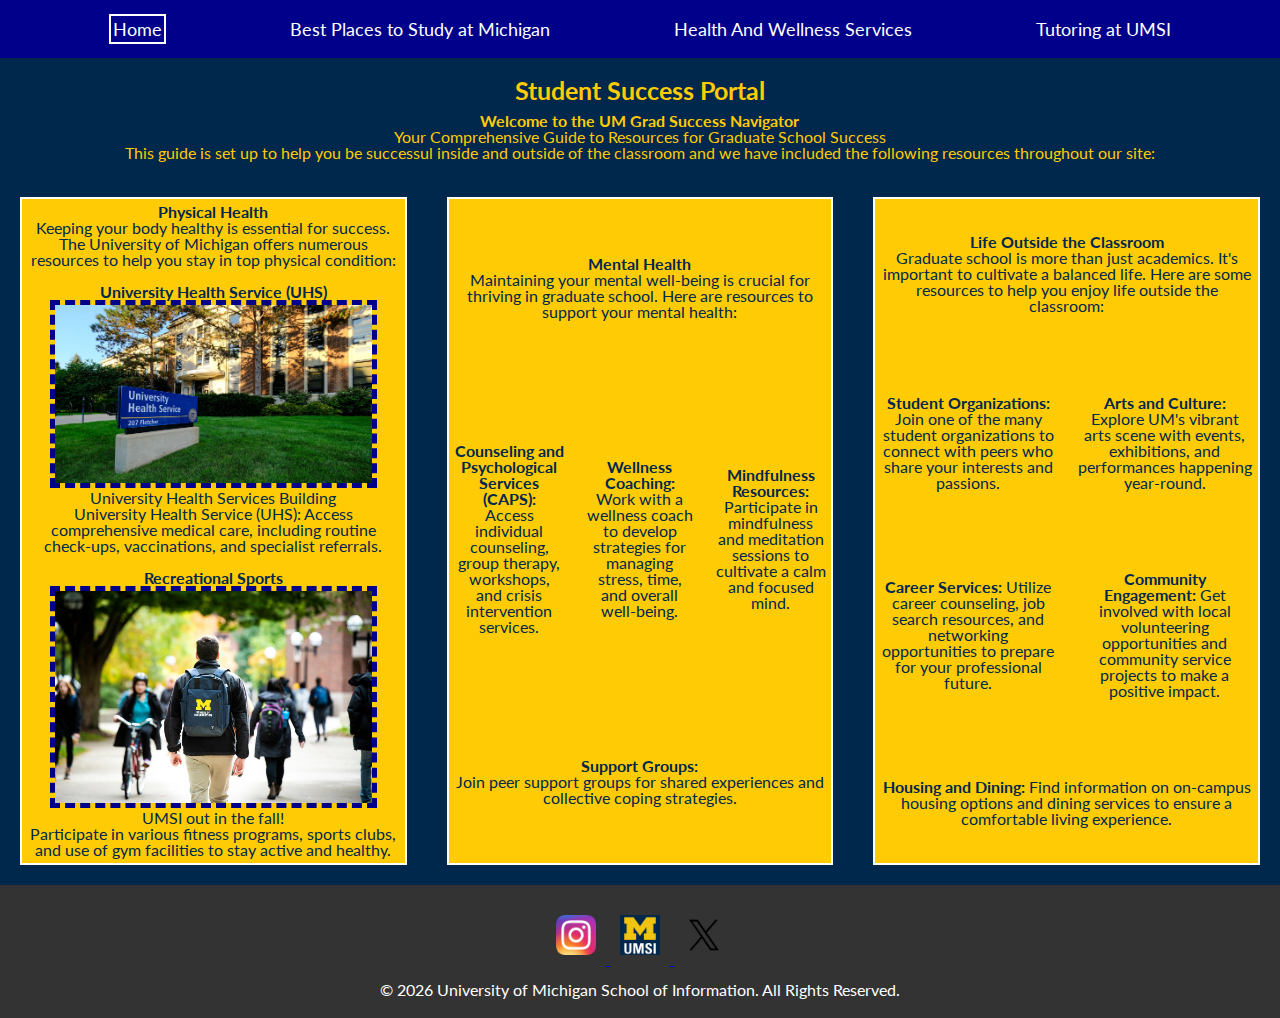
<file: index.html>
<!DOCTYPE html>
<html lang="en">
<head>
    <meta charset="UTF-8">
    <meta name="viewport" content="width=device-width, initial-scale=1.0">
    <link rel="preconnect" href="https://fonts.googleapis.com">
<link rel="preconnect" href="https://fonts.gstatic.com" crossorigin>
<link href="https://fonts.googleapis.com/css2?family=Lato:ital,wght@0,100;0,300;0,400;0,700;0,900;1,100;1,300;1,400;1,700;1,900&display=swap" rel="stylesheet">
    <link rel="stylesheet" type="text/css" href="css/html5reset.css">
    <link rel="stylesheet" type="text/css" href="css/style.css">
    <title>Student Success Portal</title>
</head>
<body class="index-body">
    <div class="skip"><a href="#main-index">Skip to Main Content</a></div>
    <header id="navigation-links">
        <nav>
            <ul>
                <li><a id="current-page" href = "index.html">Home</a></li>
                <li><a href = "study_spots.html">Best Places to Study at Michigan</a></li>
                <li><a href = "health_wellness.html">Health And Wellness Services</a></li>
                <li><a href = "tutoring.html">Tutoring at UMSI</a></li>
            </ul>
        </nav>
        <h1>Student Success Portal</h1>

    </header>
    <main id="main-index">
        <section id="grad-navigator">
            <h2>Welcome to the UM Grad Success Navigator</h2>
            <p> Your Comprehensive Guide to Resources for Graduate School Success</p>
            <p>This guide is set up to help you be successul inside and outside of the classroom and we have included the following resources throughout our site:</p>
           
            <br>
        </section>
        <section id="physical-rec">
            <h2>Physical Health</h2>
            <p>Keeping your body healthy is essential for success. The University of Michigan offers numerous resources to help you stay in top physical condition:</p>
            <article>
                <br>
                <h3>University Health Service (UHS)</h3>
                <figure>
                    <img src="images/UHS.jpg" alt="University Health Services building">
                    <figcaption>University Health Services Building</figcaption>
                </figure>
                <p>University Health Service (UHS): Access comprehensive medical care, including routine check-ups, vaccinations, and specialist referrals.</p>
            </article>
            <article>
                <br>
                <h3>Recreational Sports</h3>
                <figure>
                    <img src="images/UMSI_CampusFall_UMSIBackpack_02.jpg" alt="A student wears a UMSI backpack in fall on the drag.">
                    <figcaption>UMSI out in the fall!</figcaption>
                </figure>
                <p>Participate in various fitness programs, sports clubs, and use of gym facilities to stay active and healthy.</p>
            </article>
        </section>
        <section class="index-bottom-grid">
            <div class="index-grid-title">
            <h2>Mental Health</h2>
            <p>Maintaining your mental well-being is crucial for thriving in graduate school. Here are resources to support your mental health:</p>
            </div>
            <article>
                <h3>Counseling and Psychological Services (CAPS):</h3>
                <p> Access individual counseling, group therapy, workshops, and crisis intervention services.</p>
            </article>
            <article>
                <h3>Wellness Coaching:</h3>

                <p>Work with a wellness coach to develop strategies for managing stress, time, and overall well-being.</p>
            </article>
            <article>
                <h3>Mindfulness Resources:</h3>

                <p> Participate in mindfulness and meditation sessions to cultivate a calm and focused mind.</p>
            </article>
            <article id="support">
                <h3>Support Groups:</h3>

                <p> Join peer support groups for shared experiences and collective coping strategies.</p>
            </article>
        </section>

        
        <section id="life-outside-classroom">
            <div class="life-title">
                <h2>Life Outside the Classroom</h2>
                <p>Graduate school is more than just academics. It's important to cultivate a balanced life. Here are some resources to help you enjoy life outside the classroom:</p>
            </div>
            
            <div class="life-activity">
                <strong>Student Organizations:</strong> Join one of the many student organizations to connect with peers who share your interests and passions.
            </div>
            <div class="life-activity">
                <strong>Arts and Culture:</strong> Explore UM's vibrant arts scene with events, exhibitions, and performances happening year-round.
            </div>
            <div class="life-activity">
                <strong>Career Services:</strong> Utilize career counseling, job search resources, and networking opportunities to prepare for your professional future.
            </div>
            <div class="life-activity">
                <strong>Community Engagement:</strong> Get involved with local volunteering opportunities and community service projects to make a positive impact.
            </div>
            <div class="life-activity-last">
                <strong>Housing and Dining:</strong> Find information on on-campus housing options and dining services to ensure a comfortable living experience.
            </div>
        </section>
        <!-- Content taken & modified from UMGPT with the prompt, "write me a webpage of intro content to help University of Michigan Master's students navigate different resources for being successful in grad school - this will include academic resources, physical health resources, mental health resources, support for life outside the classroom"
        UMGPT. (2024). UMGPT (August 29th version) [Large language model]. -->
    </main>
    <footer>
        <div class="footer-content">
            <div class="social-links">
                <a href="https://www.instagram.com/umschoolofinformation" target="_blank">
                    <img src="images/Instagram_icon.png.webp" alt="UMSI Instagram" class="social-icon">
                </a>
                <a href="https://www.si.umich.edu" target="_blank">
                    <img src="images/UMSI_signature_vertical_informal_solidblue.jpg" alt="UMSI Website" class="social-icon">
                </a>
                <a href="https://twitter.com/UMSI" target="_blank">
                    <img src="images/Twitter-X-Logo.png" alt="UMSI Twitter" class="social-icon">
                </a>
            </div>
            <div class="copyright">
                <p>&copy; <span id="year"></span> University of Michigan School of Information. All Rights Reserved.</p>
            </div>
        </div>
    </footer>
</body>
</html>

<script>
    document.getElementById("year").innerHTML = new Date().getFullYear();
</script>
</file>
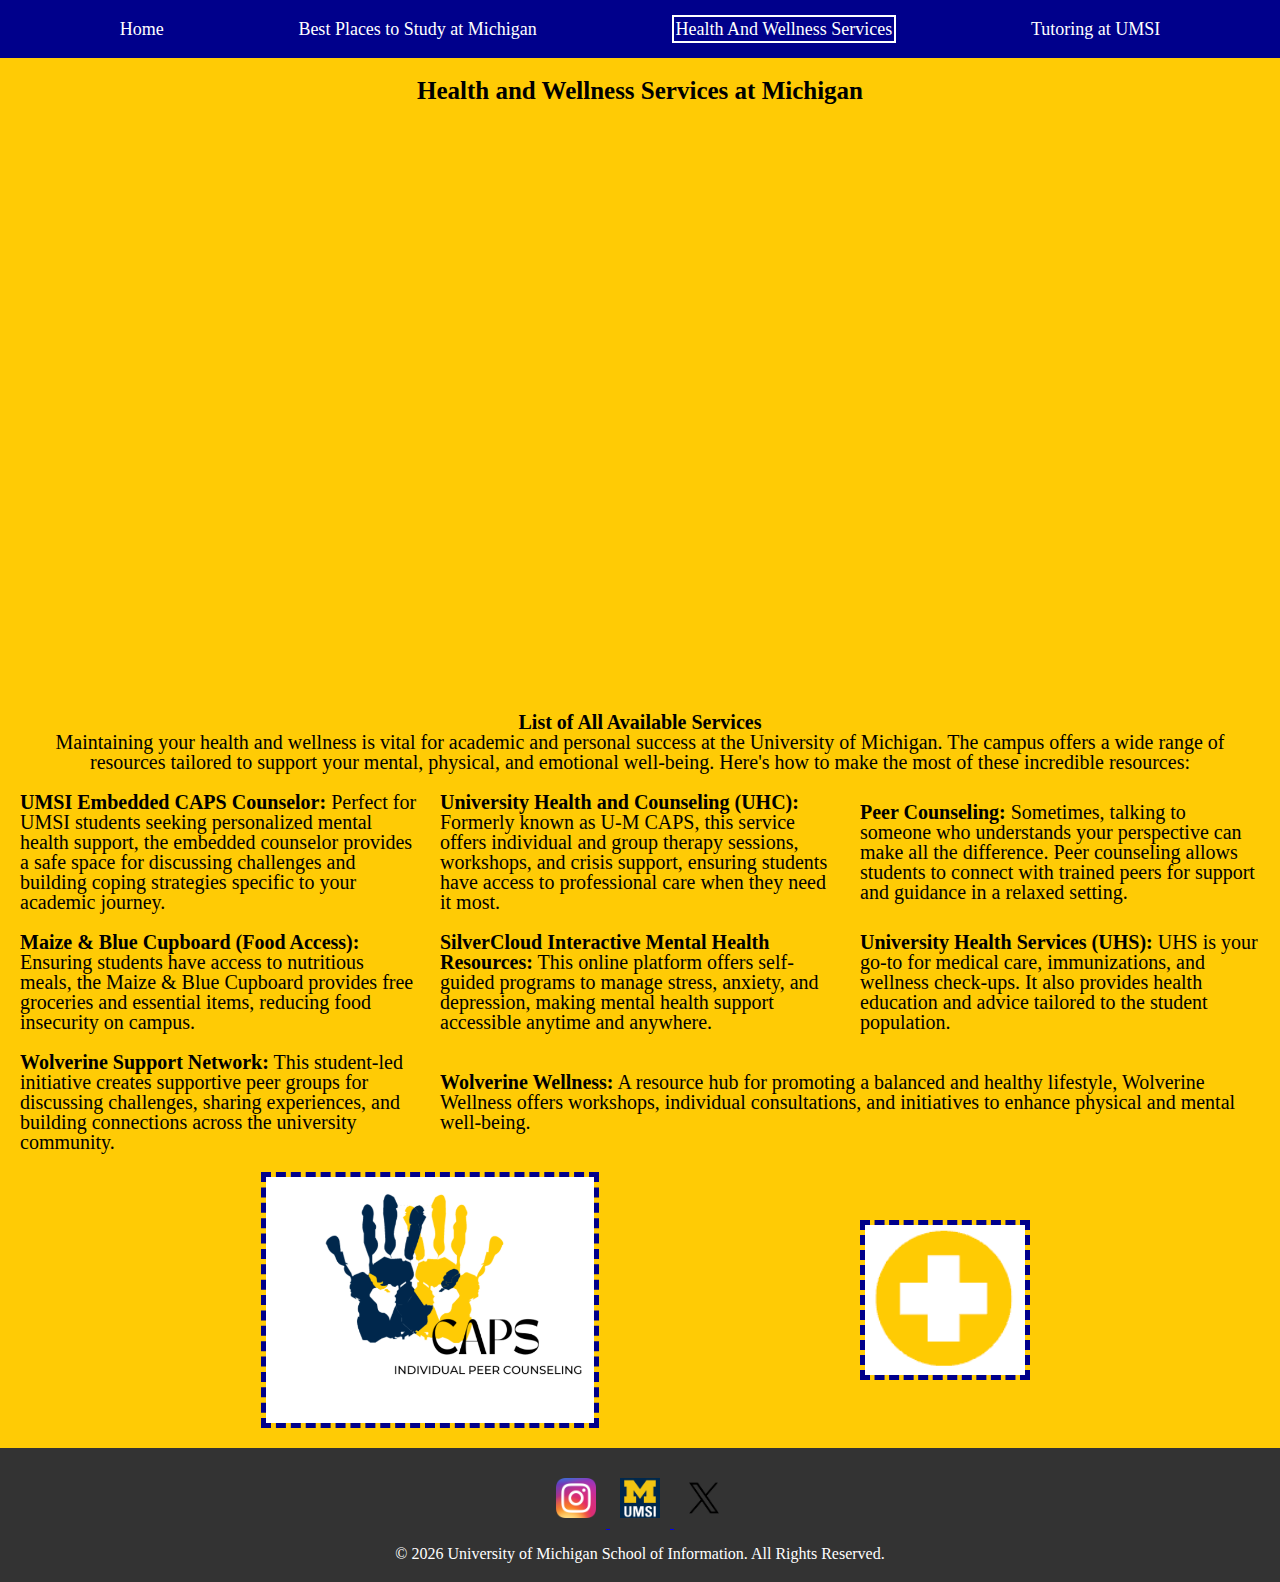
<file: health_wellness.html>
<!DOCTYPE html>
<html lang="en">
<head>
    <meta charset="UTF-8">
    <meta name="viewport" content="width=device-width, initial-scale=1.0">
    <link rel="stylesheet" type="text/css" href="css/html5reset.css">
    <link rel="stylesheet" type="text/css" href="css/style.css">
    <title>Health and Wellness Services at Michigan</title>
</head>
<body id="health-body">
    <div class="skip"><a href="#main-health-wellness">Skip to Main Content</a></div>
    <header id="navigation-links">
        <nav>
            <ul>
                <li><a href="index.html">Home</a></li>
                <li><a href="study_spots.html">Best Places to Study at Michigan</a></li>
                <li><a id="current-page" href="health_wellness.html">Health And Wellness Services</a></li>
                <li><a href="tutoring.html">Tutoring at UMSI</a></li>
            </ul>
        </nav>
        <h1>Health and Wellness Services at Michigan</h1>
    </header>
    <main id="main-health-wellness">
        <section class="video-section">
            <iframe loading="lazy" title="Maize and Blue Cupboard Mission" src="https://www.youtube.com/embed/ksqfEgX8KJg?feature=oembed" allow="accelerometer; autoplay; clipboard-write; encrypted-media; gyroscope; picture-in-picture; web-share" referrerpolicy="strict-origin-when-cross-origin" allowfullscreen></iframe>
        </section>
        <section class="text-section">
            <div class="content-grid">
                <div class="health-main-info">
                    <h2>List of All Available Services</h2>
                    <p>Maintaining your health and wellness is vital for academic and personal success at the University of Michigan. The campus offers a wide range of resources tailored to support your mental, physical, and emotional well-being. Here's how to make the most of these incredible resources:</p>
                </div>
                
                <div class="service">
                    <strong>UMSI Embedded CAPS Counselor:</strong> Perfect for UMSI students seeking personalized mental health support, the embedded counselor provides a safe space for discussing challenges and building coping strategies specific to your academic journey.
                </div>
                
                <div class="service">
                    <strong>University Health and Counseling (UHC):</strong> Formerly known as U-M CAPS, this service offers individual and group therapy sessions, workshops, and crisis support, ensuring students have access to professional care when they need it most.
                </div>
                
                <div class="service">
                    <strong>Peer Counseling:</strong> Sometimes, talking to someone who understands your perspective can make all the difference. Peer counseling allows students to connect with trained peers for support and guidance in a relaxed setting.
                </div>
                
                <div class="service">
                    <strong>Maize & Blue Cupboard (Food Access):</strong> Ensuring students have access to nutritious meals, the Maize & Blue Cupboard provides free groceries and essential items, reducing food insecurity on campus.
                </div>
                <div class="service">
                    <strong>SilverCloud Interactive Mental Health Resources:</strong> This online platform offers self-guided programs to manage stress, anxiety, and depression, making mental health support accessible anytime and anywhere.
                </div>
                <div class="service">
                    <strong>University Health Services (UHS):</strong> UHS is your go-to for medical care, immunizations, and wellness check-ups. It also provides health education and advice tailored to the student population.
                </div>
                <div class="service">
                    <strong>Wolverine Support Network:</strong> This student-led initiative creates supportive peer groups for discussing challenges, sharing experiences, and building connections across the university community.
                </div>
                <div class="service" id="wolverine-wellness">
                    <strong>Wolverine Wellness:</strong> A resource hub for promoting a balanced and healthy lifestyle, Wolverine Wellness offers workshops, individual consultations, and initiatives to enhance physical and mental well-being.
                </div>
                <img src="images/CAPSHand.png" alt="CAPS" id="CAPS">
                <img src="images/health_logo.png" alt="health logo">
                
            </div>
        </section>
    </main>
    
    <footer>
        <div class="footer-content">
            <div class="social-links">
                <a href="https://www.instagram.com/umschoolofinformation" target="_blank">
                    <img src="images/Instagram_icon.png.webp" alt="UMSI Instagram" class="social-icon">
                </a>
                <a href="https://www.si.umich.edu" target="_blank">
                    <img src="images/UMSI_signature_vertical_informal_solidblue.jpg" alt="UMSI Website" class="social-icon">
                </a>
                <a href="https://twitter.com/UMSI" target="_blank">
                    <img src="images/Twitter-X-Logo.png" alt="UMSI Twitter" class="social-icon">
                </a>
            </div>
            <div class="copyright">
                <p>&copy; <span id="year"></span> University of Michigan School of Information. All Rights Reserved.</p>
            </div>
        </div>
    </footer>
</body>
</html>

<script>
    document.getElementById("year").innerHTML = new Date().getFullYear();
</script>
</file>
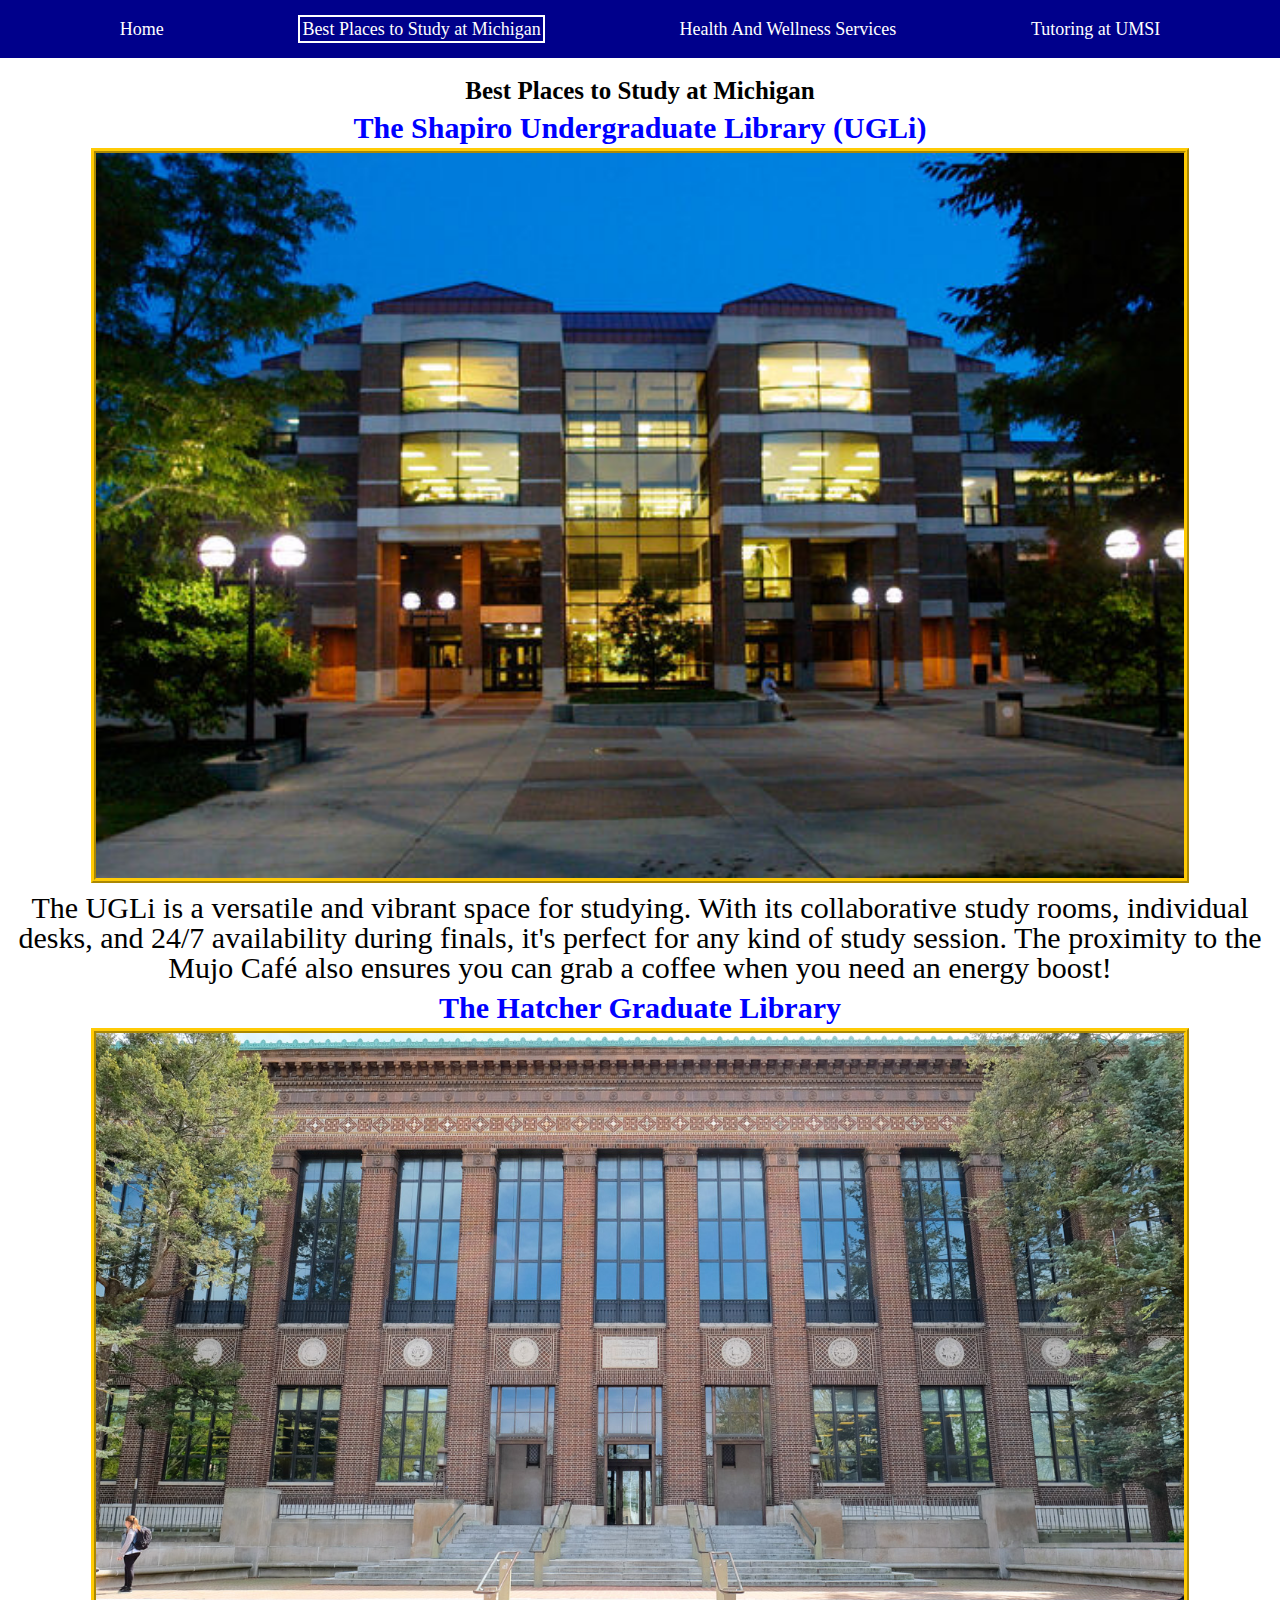
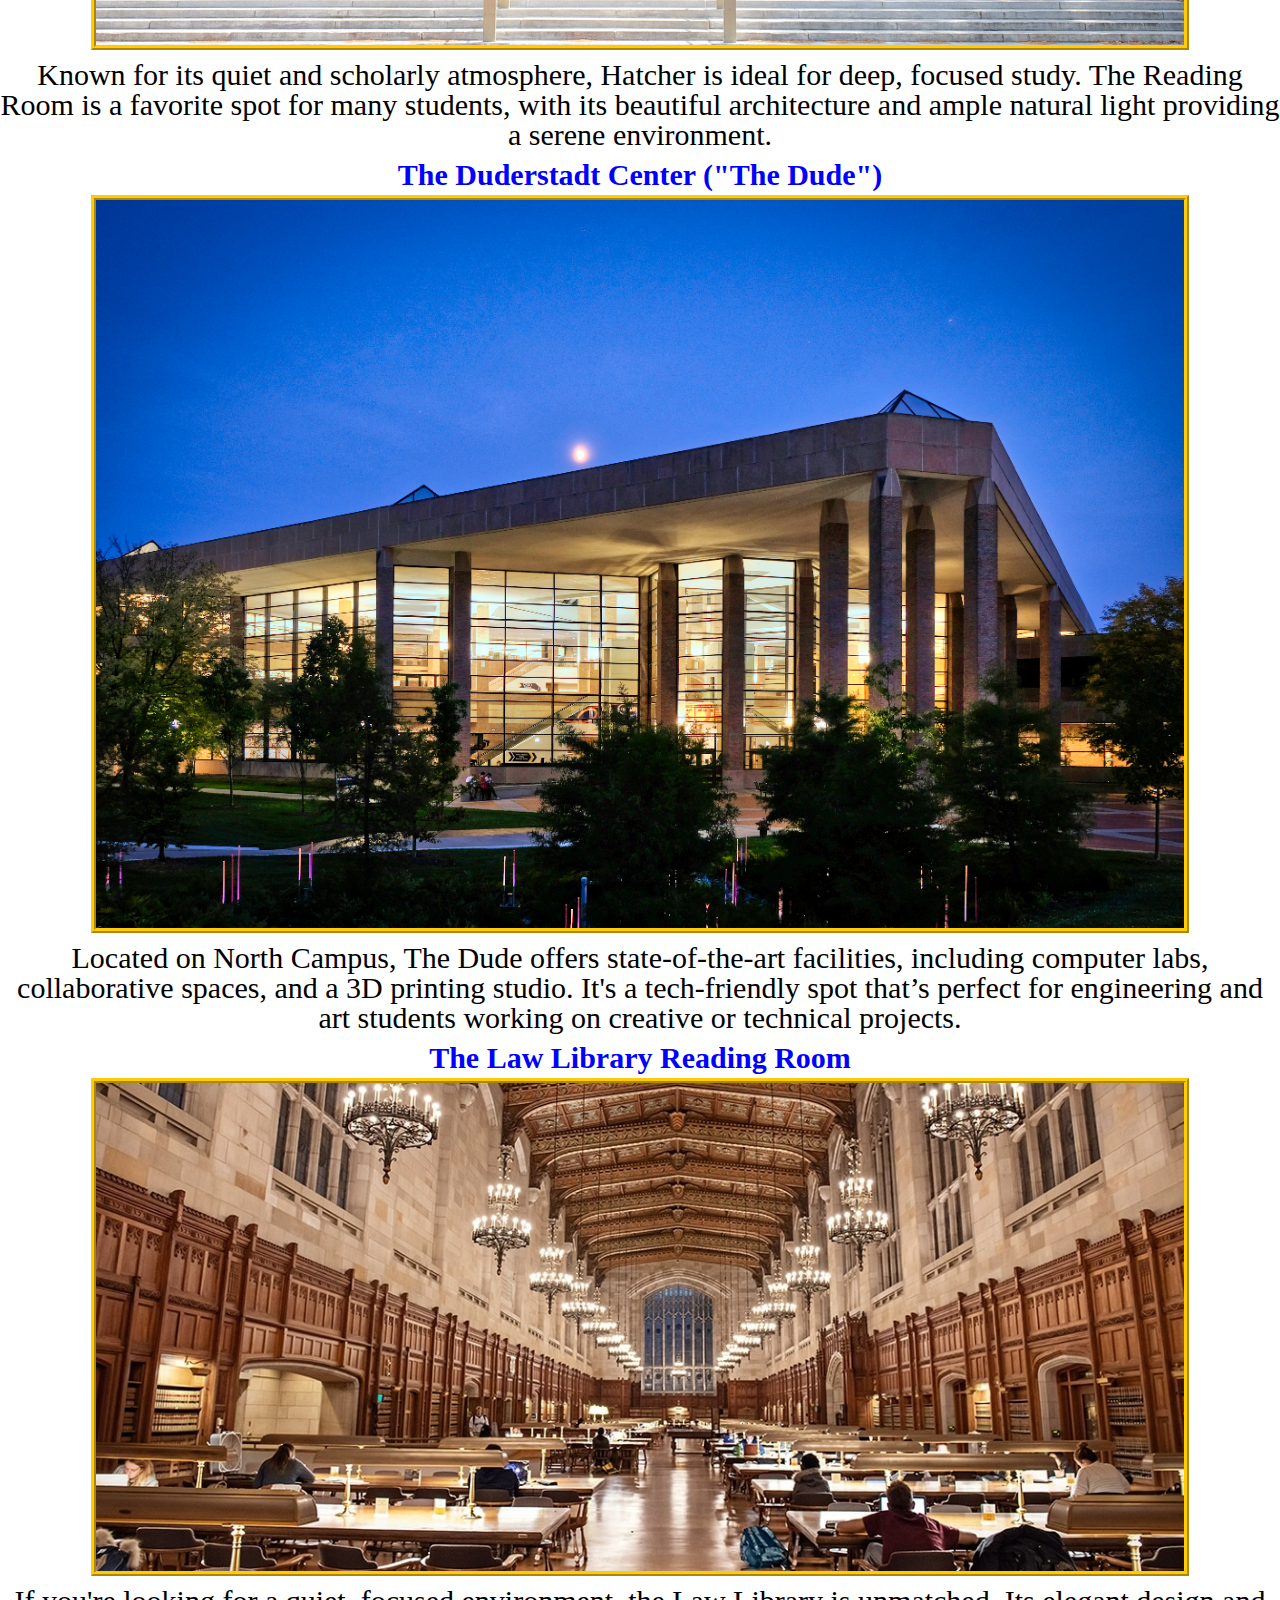
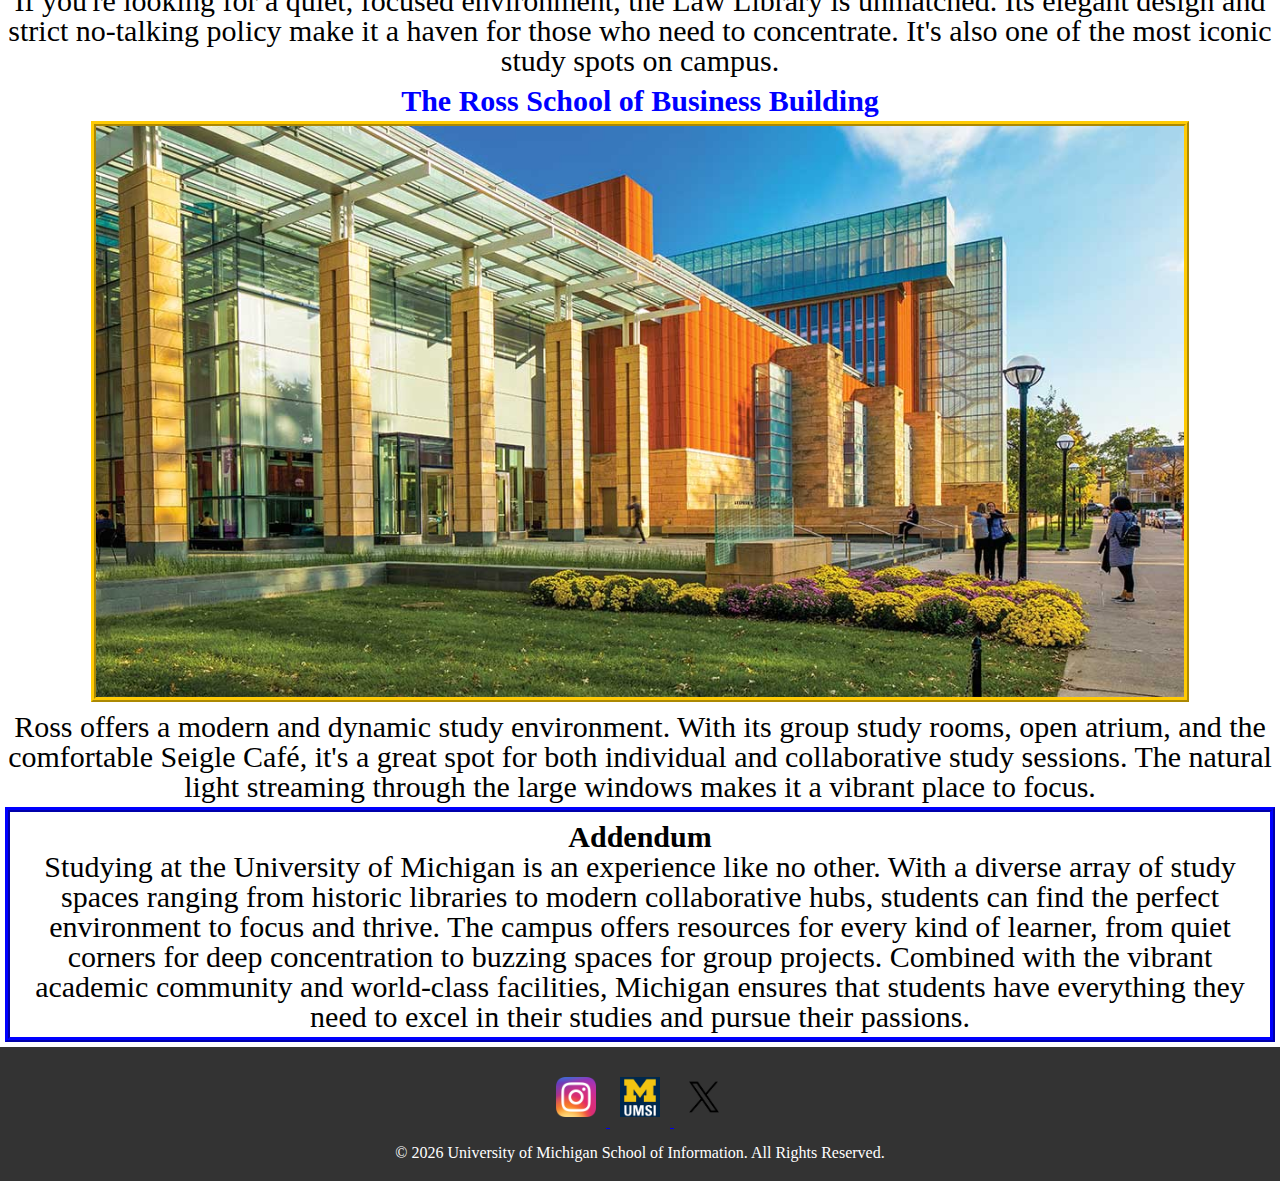
<file: study_spots.html>
<!DOCTYPE html>
<html lang="en">
<head>
    <meta charset="UTF-8">
    <meta name="viewport" content="width=device-width, initial-scale=1.0">
    <link rel="stylesheet" type="text/css" href="css/html5reset.css">
    <link rel="stylesheet" type="text/css" href="css/style.css">
    <title>Best Places to Study at Michigan</title>
</head>
<body>
    <div class="skip"><a href="#main-study-spots">Skip to Main Content</a></div>

    <header id="navigation-links">
           
        <nav>
            <ul>
                <li><a href = "index.html">Home</a></li>
                <li><a  id="current-page" href = "study_spots.html">Best Places to Study at Michigan</a></li>
                <li><a href = "health_wellness.html">Health And Wellness Services</a></li>
                <li><a href = "tutoring.html">Tutoring at UMSI</a></li>
            </ul>
        </nav>
        <h1>Best Places to Study at Michigan</h1>
    </header>
    <main id="main-study-spots">
        <section>
            <h2>The Shapiro Undergraduate Library (UGLi)</h2>
            <img src="images/ugli.jpg" alt="Shapiro Undergraduate Library">
            <p>The UGLi is a versatile and vibrant space for studying. With its collaborative study rooms, individual desks, and 24/7 availability during finals, it's perfect for any kind of study session. The proximity to the Mujo Café also ensures you can grab a coffee when you need an energy boost!</p>
        </section>
    
        <section>
            <h2>The Hatcher Graduate Library</h2>
            <img src="images/hatcher.jpg" alt="Hatcher Graduate Library">
            <p>Known for its quiet and scholarly atmosphere, Hatcher is ideal for deep, focused study. The Reading Room is a favorite spot for many students, with its beautiful architecture and ample natural light providing a serene environment.</p>
        </section>
    
        <section>
            <h2>The Duderstadt Center ("The Dude")</h2>
            <img src="images/dude.jpeg" alt="The Duderstadt Center">
            <p>Located on North Campus, The Dude offers state-of-the-art facilities, including computer labs, collaborative spaces, and a 3D printing studio. It's a tech-friendly spot that’s perfect for engineering and art students working on creative or technical projects.</p>
        </section>
    
        <section>
            <h2>The Law Library Reading Room</h2>
            <img src="images/law_library.jpg" alt="Law Library Reading Room">
            <p>If you're looking for a quiet, focused environment, the Law Library is unmatched. Its elegant design and strict no-talking policy make it a haven for those who need to concentrate. It's also one of the most iconic study spots on campus.</p>
        </section>
    
        <section>
            <h2>The Ross School of Business Building</h2>
            <img src="images/ross.jpg" alt="Ross School of Business">
            <p>Ross offers a modern and dynamic study environment. With its group study rooms, open atrium, and the comfortable Seigle Café, it's a great spot for both individual and collaborative study sessions. The natural light streaming through the large windows makes it a vibrant place to focus.</p>
        </section>
        <section id="study-addendum">
            <h3>Addendum</h3>
            <p>Studying at the University of Michigan is an experience like no other. With a diverse array of study spaces ranging from historic libraries to modern collaborative hubs, students can find the perfect environment to focus and thrive. The campus offers resources for every kind of learner, from quiet corners for deep concentration to buzzing spaces for group projects. Combined with the vibrant academic community and world-class facilities, Michigan ensures that students have everything they need to excel in their studies and pursue their passions.</p>
        </section>
        
    </main>
    <!-- Content taken & modified from ChatGPT with the prompt, "Generate some content about five good places to study at the University of Michigan and how they are unique"
        ChatGPT. (2024). ChatGPT (4o) [Large language model]. -->
        <footer>
            <div class="footer-content">
                <div class="social-links">
                    <a href="https://www.instagram.com/umschoolofinformation" target="_blank">
                        <img src="images/Instagram_icon.png.webp" alt="UMSI Instagram" class="social-icon">
                    </a>
                    <a href="https://www.si.umich.edu" target="_blank">
                        <img src="images/UMSI_signature_vertical_informal_solidblue.jpg" alt="UMSI Website" class="social-icon">
                    </a>
                    <a href="https://twitter.com/UMSI" target="_blank">
                        <img src="images/Twitter-X-Logo.png" alt="UMSI Twitter" class="social-icon">
                    </a>
                </div>
               
                <div class="copyright">
                    <p>&copy; <span id="year"></span> University of Michigan School of Information. All Rights Reserved.</p>
                </div>
            </div>
        </footer>
    
</body>
</html>

<script>
    document.getElementById("year").innerHTML = new Date().getFullYear();
</script>
</file>
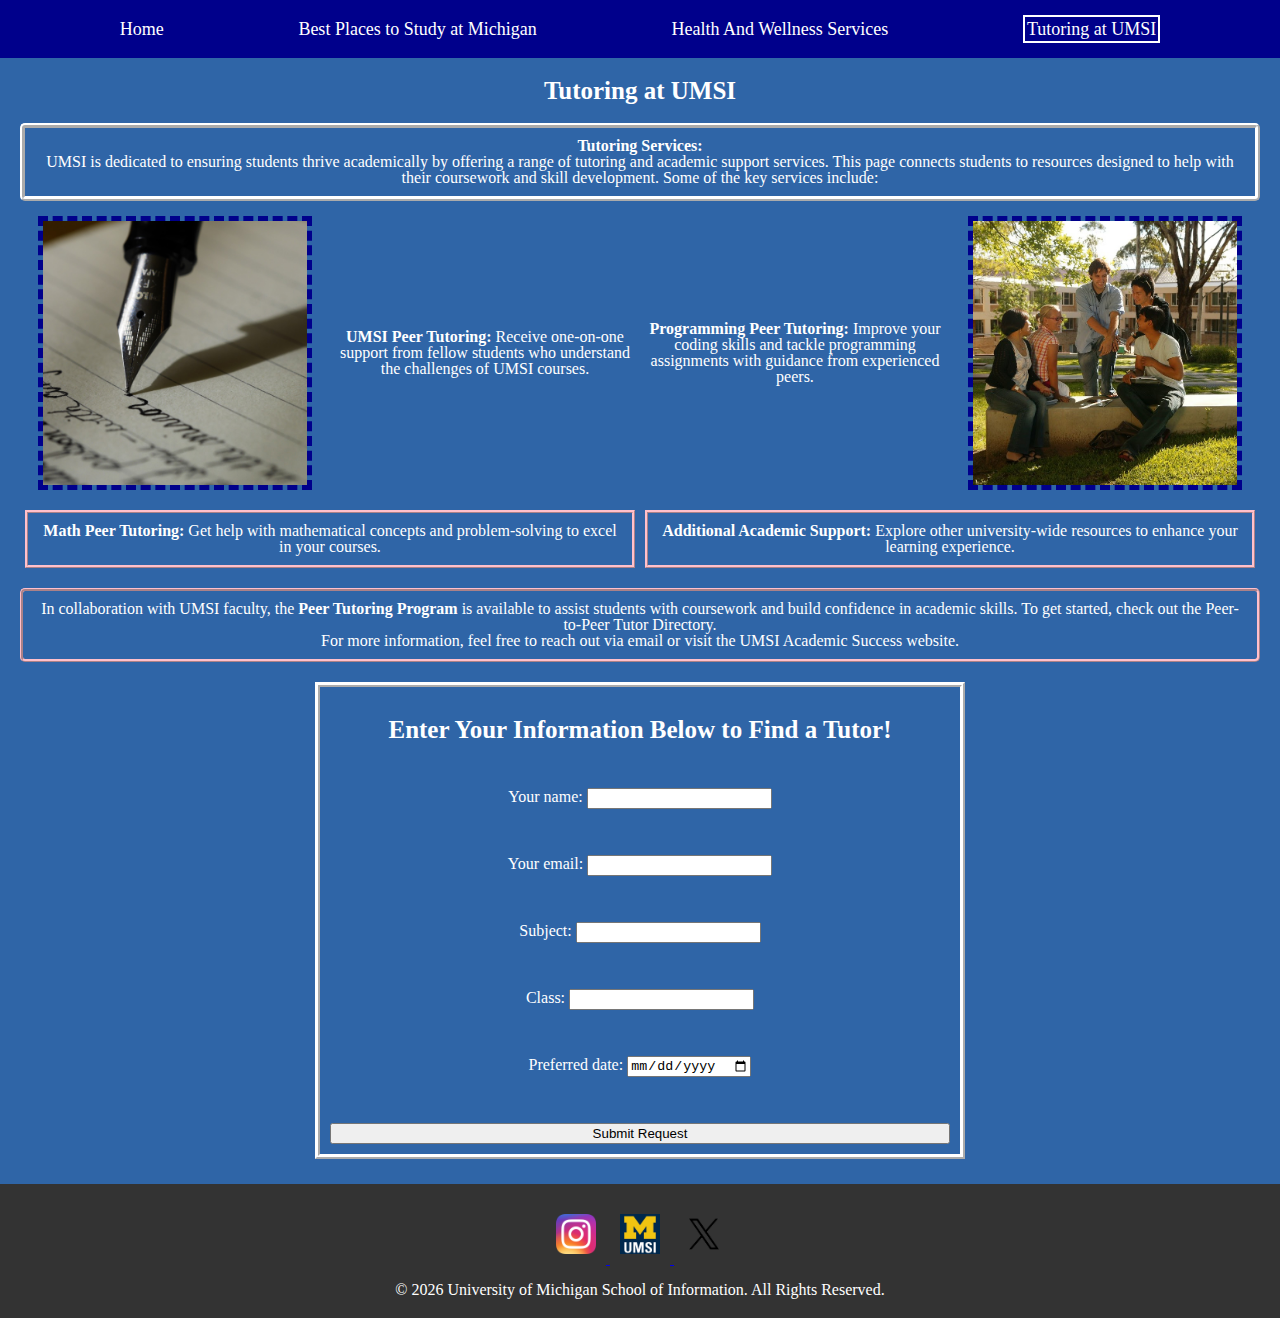
<file: tutoring.html>
<!DOCTYPE html>
<html lang="en">
<head>
    <meta charset="UTF-8">
    <meta name="viewport" content="width=device-width, initial-scale=1.0">
    <link rel="stylesheet" type="text/css" href="css/html5reset.css">
    <link rel="stylesheet" type="text/css" href="css/style.css">
    <title>Tutoring at UMSI</title>
</head>
<body class="tutor-color">
    <div class="skip"><a href="#main-tutoring">Skip to Main Content</a></div>

    <header id="navigation-links">
            <nav>
                <ul>
                    <li><a href = "index.html">Home</a></li>
                    <li><a href = "study_spots.html">Best Places to Study at Michigan</a></li>
                    <li><a href = "health_wellness.html">Health And Wellness Services</a></li>
                    <li><a id="current-page" href = "tutoring.html">Tutoring at UMSI</a></li>
                </ul>
            </nav>
        <h1>Tutoring at UMSI</h1>
    </header>
    <main id="main-tutoring">
        <section class="tutoring-section">
        <div class="tutoring-div">
            <h2>Tutoring Services: </h2>
            <p>UMSI is dedicated to ensuring students thrive academically by offering a range of tutoring and academic support services. This page connects students to resources designed to help with their coursework and skill development. Some of the key services include:</p>
        </div>
        <img src="images/pen.jpg" alt="Pen">
            
            <div class="peer-tutoring"><strong>UMSI Peer Tutoring:</strong> Receive one-on-one support from fellow students who understand the challenges of UMSI courses.</div>
            
            <div class="programming-tutoring"><strong>Programming Peer Tutoring:</strong> Improve your coding skills and tackle programming assignments with guidance from experienced peers.</div>
            <img src="images/group_of_people.jpg" alt="Group of people">
            <div class="math-tutoring"><strong>Math Peer Tutoring:</strong> Get help with mathematical concepts and problem-solving to excel in your courses.</div>
            <div class="additional-tutoring"><strong>Additional Academic Support:</strong> Explore other university-wide resources to enhance your learning experience.</div>
           
            <div class="ending-tutoring">
            <p>In collaboration with UMSI faculty, the <strong>Peer Tutoring Program</strong> is available to assist students with coursework and build confidence in academic skills. To get started, check out the Peer-to-Peer Tutor Directory.</p>
            
            <p>For more information, feel free to reach out via email or visit the UMSI Academic Success website.</p>

         </div>



         <form
            action="https://formspree.io/f/mpwpjkvn"
            method="POST" class="tutor-form"
            >
            <h1>Enter Your Information Below to Find a Tutor!</h1>
            <br>
            <label>
                Your name:
                <input type="text" name="name" required>
            </label>
            <br>

            <label>
                Your email:
                <input type="email" name="email" required>
            </label>
            <br>

            <label>
                Subject:
                <input type="text" name="subject" required>
            </label>
            <br>

            <label>
                Class:
                <input type="text" name="class" required>
            </label>
            <br>

            <label>
                Preferred date:
                <input type="date" name="date" required>
            </label>
            <br>

            <button type="submit">Submit Request</button>
            </form>
            
        </section>
    </main>
     <!-- Content taken & modified from ChatGPT with the prompt, "Generate some content about UMSI's tutoring services that are offered"
        ChatGPT. (2024). ChatGPT (4o) [Large language model]. -->

        <footer>
            <div class="footer-content">
                <div class="social-links">
                    <a href="https://www.instagram.com/umschoolofinformation" target="_blank">
                        <img src="images/Instagram_icon.png.webp" alt="UMSI Instagram" class="social-icon">
                    </a>
                    <a href="https://www.si.umich.edu" target="_blank">
                        <img src="images/UMSI_signature_vertical_informal_solidblue.jpg" alt="UMSI Website" class="social-icon">
                    </a>
                    <a href="https://twitter.com/UMSI" target="_blank">
                        <img src="images/Twitter-X-Logo.png" alt="UMSI Twitter" class="social-icon">
                    </a>
                </div>
                
                <div class="copyright">
                    <p>&copy; <span id="year"></span> University of Michigan School of Information. All Rights Reserved.</p>
                </div>
            </div>
        </footer>
    
</body>
</html>
<script>
    document.getElementById("year").innerHTML = new Date().getFullYear();
</script>
</file>
<file: css/style.css>
nav a:hover, nav a:focus {
    text-decoration: underline;
}

.skip a{
    position: absolute;
    color: white;
    background-color: black;
    top: -40px;
    left: -900px;
}

.skip a:focus{
    top: 20px;
    left: 0px;
}

:focus{
    border: 2px solid;
}

nav {
    background-color: darkblue; 
    color: white;
    padding: 10px 0;
    text-align: center;
}

nav ul {
    padding: 0;
    margin: 0;
    justify-content: center;
}

nav ul li {
    padding: 10px 15px;
    font-size: 18px;
}

nav ul li a {
    text-decoration: none;
    color: white;
}

h1 {
    font-size: 25px;
    margin-top: 20px;
    text-align: center;
    font-family:Georgia, 'Times New Roman', Times, serif
}

#current-page{
    border: 2px solid;
    padding: 2px;
}

#main-tutoring{
    gap: 20px;
    margin: 20px;
    justify-items: center;
    align-items: center;
    font-family:Georgia, 'Times New Roman', Times, serif
}

.tutor-color{
    background-color: #2F65A7;
    color: white;
}



.tutoring-section{
    display: grid;
    grid-template-columns: 1fr 1fr;
   text-align: center;
   justify-items: center;
   align-items: center;
   row-gap: 15px;
}

.tutoring-div{
    grid-column: span 2;
    border: 5px ridge darkblue;
    border-radius: 5px;
    padding: 10px;
}

.ending-tutoring{
    grid-column: span 2;
    border: 3px ridge pink;
    border-radius: 5px;
    padding: 10px;
}

section img{
    max-width: 85%;
    border: 5px darkblue dashed;
}

footer {
    background-color: #333;
    color: white;
    padding: 20px;
    text-align: center;
}

.footer-content {
    display: flex;
    flex-direction: column;
    align-items: center;
    gap: 15px;
}

.social-icon {
    width: 40px;
    height: 40px;
    padding: 10px;
}

.content-grid {
    display: grid;
    grid-template-columns: 1fr 1fr 1fr;
    gap: 20px;
    margin: 20px;
    justify-content: center;
    align-items: center;
}

iframe{
    width:-webkit-fill-available;
    padding-top: 10px;
}

.video-section {
    grid-column: span 3;
    text-align: center;
}

.health-main-info{
    grid-column: span 3;
    text-align: center;
}

#wolverine-wellness{
    grid-column: 2/4;
}

#CAPS{
    grid-column: 1/3;
}

#health-body{
    background-color: #FFCB05;
}

#main-study-spots{
    text-align: center;
    font-family: cursive;
}

#main-study-spots section{
    padding-top: 10px;
}

#main-study-spots section img{
    border: 5px ridge #FFCB05;
    margin-top: 5px;
    margin-bottom: 5px;
}

#main-study-spots section h2{
    color: blue;
}

#study-addendum{
    border: 5px ridge blue;
    margin: 5px;
    padding: 5px;
}

.index-body{
    background-color: #00274C;
    font-family: Lato;
    text-align: center;
    color: #FFCB05;
}

.index-body h1{  
    font-family: Lato;
    margin-bottom: 10px;
}

.index-bottom-grid{
    display: grid;
    grid-template-columns: 1fr 1fr;
    gap: 20px;
    margin: 20px;
    border: 2px solid white;
    padding: 5px;
    background-color:#FFCB05;
    color: #00274C;
}

.index-grid-title{
    grid-column: span 2;
}

#life-outside-classroom{
    display: grid;
    grid-template-columns: 1fr 1fr;
    gap: 20px;
    margin: 20px;
    border: 2px solid white;
    padding: 5px;
    background-color: #FFCB05;
    color: #00274C;
}

.life-title{
    grid-column: span 2;
}

.life-activity-last{
    grid-column: span 2;
}


.large-icon{
    width: 20%;
}

.error-content{
    text-align: center;
    padding: 15px;
   
}

/* Desktop View */

@media (min-width: 900px)  {
    #navigation-links nav ul {
        display: flex;  
        justify-content: space-evenly;             
            
    }

    html, body  {
        height: 100%;
        margin: 0;
    }
    
    body {
        display: flex;
        flex-direction: column;
        justify-content: space-between;
    }
    
    main{
        flex: 1;
    }
    
    #error-index{
        align-content: space-around;
    }

    /* index */
    #main-index {  
        display: grid;
        grid-template-columns: 1fr 1fr 1fr;
    }
    
    .index-bottom-grid{
        display: grid;
        grid-template-columns: 1fr 1fr 1fr;
        gap: 20px;
        margin: 20px;
        border: 2px solid white;
        padding: 5px;
        background-color:#FFCB05;
        color: #00274C;
        align-items: anchor-center;
    }
    
    .index-grid-title{
        grid-column: span 3;
    }

    #grad-navigator{
        grid-column: span 3;
    }

    #physical-rec{
        border: 2px solid white;
        padding: 5px;
        gap: 20px;
        margin: 20px;
        background-color:#FFCB05;
        color: #00274C;
    }

    #support{
        grid-column: span 3;
    }

    #life-outside-classroom{
        align-items: anchor-center;
    }

    /* study */

    #main-study-spots section img{
        width: -webkit-fill-available;
    }

    #main-study-spots {
        font-size: 30px;
    }

    iframe{
        width: 80%;         
        height: auto;        
        aspect-ratio: 16/9;  
        border: none;
    }

    .content-grid img{
        width: 40%;
    }

    #CAPS{
        justify-self: anchor-center;
    }

    .text-section{
        font-size: 20px;
    }

    .tutoring-section{
        display: grid;
        grid-template-columns: 1fr 1fr 1fr 1fr;
       text-align: center;
       justify-items: center;
       align-items: center;
       row-gap: 15px;
    }

    .tutoring-div{
        grid-column: span 4;
        border: 5px ridge white;
        border-radius: 5px;
        padding: 10px;
    }

    .ending-tutoring{
        grid-column: span 4;
        border: 3px ridge pink;
        border-radius: 5px;
        padding: 10px;
    }

    .math-tutoring{
        grid-column: span 2;
        border: 3px ridge pink;
        padding: 10px;
        margin: 5px;
    }

    .additional-tutoring{
        grid-column: span 2;
        border: 3px ridge pink;
        padding: 10px;
        margin: 5px;
    }

    .tutor-form{
        grid-column: span 4;
        margin: 5px;
        padding: 10px;
        border: 5px ridge white;
    
    }

    form {
        display: flex;
        flex-direction: column;
        gap: 15px; 
        width: 50%;
       
        margin: 0 auto; 
      }

    


}
</file>
